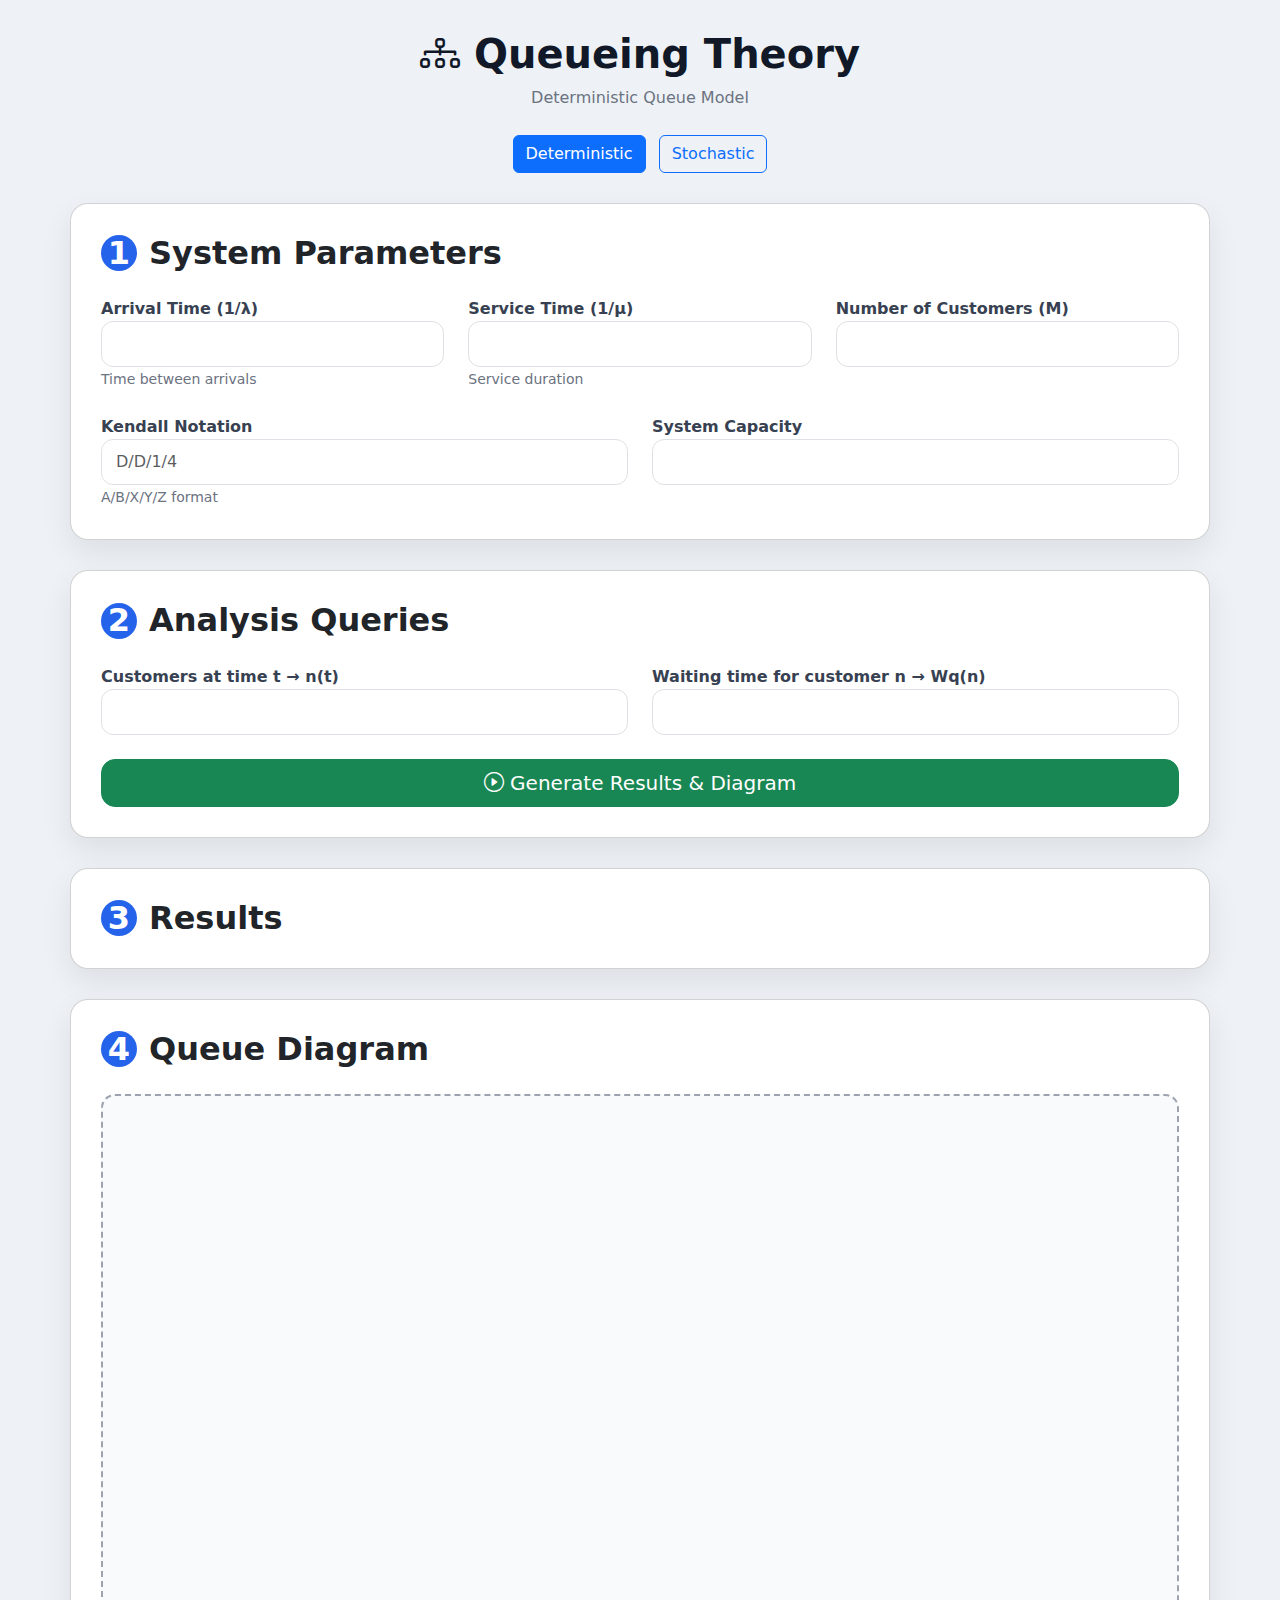
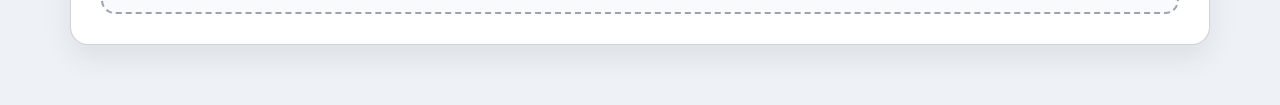
<file: index.html>
<!DOCTYPE html>
<html lang="en">
  <head>
    <meta charset="UTF-8" />
    <meta name="viewport" content="width=device-width, initial-scale=1.0" />
    <title>Queueing Theory – Deterministic</title>

    <!-- Bootstrap -->
    <link rel="stylesheet" href="./assets/css/bootstrap.min.css" />

    <!-- Icons -->
    <link
      href="https://cdn.jsdelivr.net/npm/bootstrap-icons@1.11.1/font/bootstrap-icons.css"
      rel="stylesheet"
    />

    <!-- Custom UX CSS -->
    <link rel="stylesheet" href="./assets/css/index.css" />
  </head>

  <body>
    <main class="app-container fade-in">
      <!-- HEADER -->
      <header class="app-header">
        <h1>
          <i class="bi bi-diagram-3"></i>
          Queueing Theory
        </h1>
        <p class="subtitle">Deterministic Queue Model</p>
      </header>

      <!-- MODEL SWITCH -->
      <section class="model-switch">
        <a href="./index.html" class="btn btn-primary me-2"> Deterministic </a>
        <a href="./stoch.html" class="btn btn-outline-primary"> Stochastic </a>
      </section>

      <!-- INPUTS -->
      <section class="card ux-card slide-up">
        <h2 class="section-title"><span>1</span> System Parameters</h2>

        <div class="row g-4">
          <div class="col-md-4">
            <label>Arrival Time (1/λ)</label>
            <input id="arrivals" type="number" class="form-control" />
            <small>Time between arrivals</small>
          </div>

          <div class="col-md-4">
            <label>Service Time (1/μ)</label>
            <input id="service" type="number" class="form-control" />
            <small>Service duration</small>
          </div>

          <div class="col-md-4">
            <label>Number of Customers (M)</label>
            <input id="m" type="number" class="form-control" />
          </div>

          <div class="col-md-6">
            <label>Kendall Notation</label>
            <input
              id="kendellNotation"
              class="form-control"
              placeholder="D/D/1/4"
            />
            <small>A/B/X/Y/Z format</small>
          </div>

          <div class="col-md-6">
            <label>System Capacity</label>
            <input id="capacity" type="number" class="form-control" />
          </div>
        </div>
      </section>

      <!-- QUERIES -->
      <section class="card ux-card">
        <h2 class="section-title"><span>2</span> Analysis Queries</h2>

        <div class="row g-4">
          <div class="col-md-6">
            <label>Customers at time t → n(t)</label>
            <input id="time" class="form-control" />
          </div>

          <div class="col-md-6">
            <label>Waiting time for customer n → Wq(n)</label>
            <input id="number" class="form-control" />
          </div>
        </div>

        <!-- IMPORTANT BUTTON -->
        <button id="btn" class="btn btn-success btn-lg w-100 mt-4">
          <i class="bi bi-play-circle"></i>
          Generate Results & Diagram
        </button>
      </section>

      <!-- RESULTS (JS WRITES HERE) -->
      <section class="card ux-card">
        <h2 class="section-title"><span>3</span> Results</h2>
        <div class="row g-4" id="conte"></div>
      </section>

      <!-- DIAGRAM (JS DRAWS HERE) -->
      <section class="card ux-card">
        <h2 class="section-title"><span>4</span> Queue Diagram</h2>
        <div id="diagram" class="diagram-area"></div>
      </section>
    </main>

    <!-- YOUR JS (UNCHANGED) -->
    <script src="./assets/js/code.js"></script>
    <script src="./assets/js/bootstrap.bundle.min.js"></script>
  </body>
</html>
</file>
<file: assets/css/index.css>
/* ---------------- BASE ---------------- */
body {
  background: #eef2f7;
  font-family: "Segoe UI", system-ui, sans-serif;
}

.app-container,
.app {
  max-width: 1200px;
  margin: auto;
  padding: 30px;
}

.app {
  max-width: 1100px;
  opacity: 0;
  animation: fadeIn 0.6s ease forwards;
}

/* ---------------- HEADER ---------------- */
.app-header,
.header {
  text-align: center;
  margin-bottom: 25px;
}

.app-header h1,
.header h1 {
  font-weight: 700;
  color: #111827;
}

.subtitle {
  color: #6b7280;
}

/* ---------------- SWITCH ---------------- */
.model-switch {
  text-align: center;
  margin-bottom: 30px;
}

/* ---------------- CARDS ---------------- */
.ux-card,
.card-ux {
  background: #ffffff;
  border-radius: 18px;
  padding: 30px;
  margin-bottom: 30px;
  box-shadow: 0 12px 30px rgba(0, 0, 0, 0.08);
}

/* ---------------- TITLES ---------------- */
.section-title {
  display: flex;
  align-items: center;
  gap: 12px;
  margin-bottom: 25px;
  font-weight: 600;
}

.section-title span {
  width: 36px;
  height: 36px;
  border-radius: 50%;
  background: #2563eb;
  color: white;
  display: flex;
  align-items: center;
  justify-content: center;
}

/* ---------------- INPUT UX ---------------- */
label {
  font-weight: 600;
  color: #374151;
}

small {
  color: #6b7280;
}

.form-control {
  border-radius: 12px;
  padding: 10px 14px;
  transition: 0.25s ease;
}

.form-control:focus {
  box-shadow: 0 0 0 3px rgba(37, 99, 235, 0.35);
  transform: scale(1.02);
}

.form-control.is-valid {
  border-color: #22c55e;
}

.form-control.is-invalid {
  border-color: #ef4444;
}

/* ---------------- BUTTON ---------------- */
.btn-lg {
  border-radius: 14px;
}

.btn:hover {
  transform: translateY(-2px);
}

/* ---------------- RESULTS ---------------- */
.result-box,
#conte h3 {
  background: #f9fafb;
  border-left: 5px solid #2563eb;
  padding: 20px;
  border-radius: 12px;
}

/* ---------------- CASE BOX ---------------- */
.case-box {
  background: #e5e7eb;
  padding: 15px;
  border-radius: 12px;
  font-weight: 600;
}

/* ---------------- DIAGRAM ---------------- */
.diagram-area {
  position: relative;
  min-height: 520px;
  overflow-x: auto;
  background: #f9fafb;
  border: 2px dashed #9ca3af;
  border-radius: 14px;
  padding: 20px;
}

/* ---------------- ANIMATIONS ---------------- */
.fade-in {
  animation: fade 0.8s ease;
}

.slide-up {
  animation: slide 0.6s ease;
}

@keyframes fade {
  from {
    opacity: 0;
  }
  to {
    opacity: 1;
  }
}

@keyframes slide {
  from {
    transform: translateY(20px);
    opacity: 0;
  }
  to {
    transform: translateY(0);
    opacity: 1;
  }
}

@keyframes fadeIn {
  from {
    opacity: 0;
    transform: translateY(10px);
  }
  to {
    opacity: 1;
    transform: translateY(0);
  }
}
</file>
